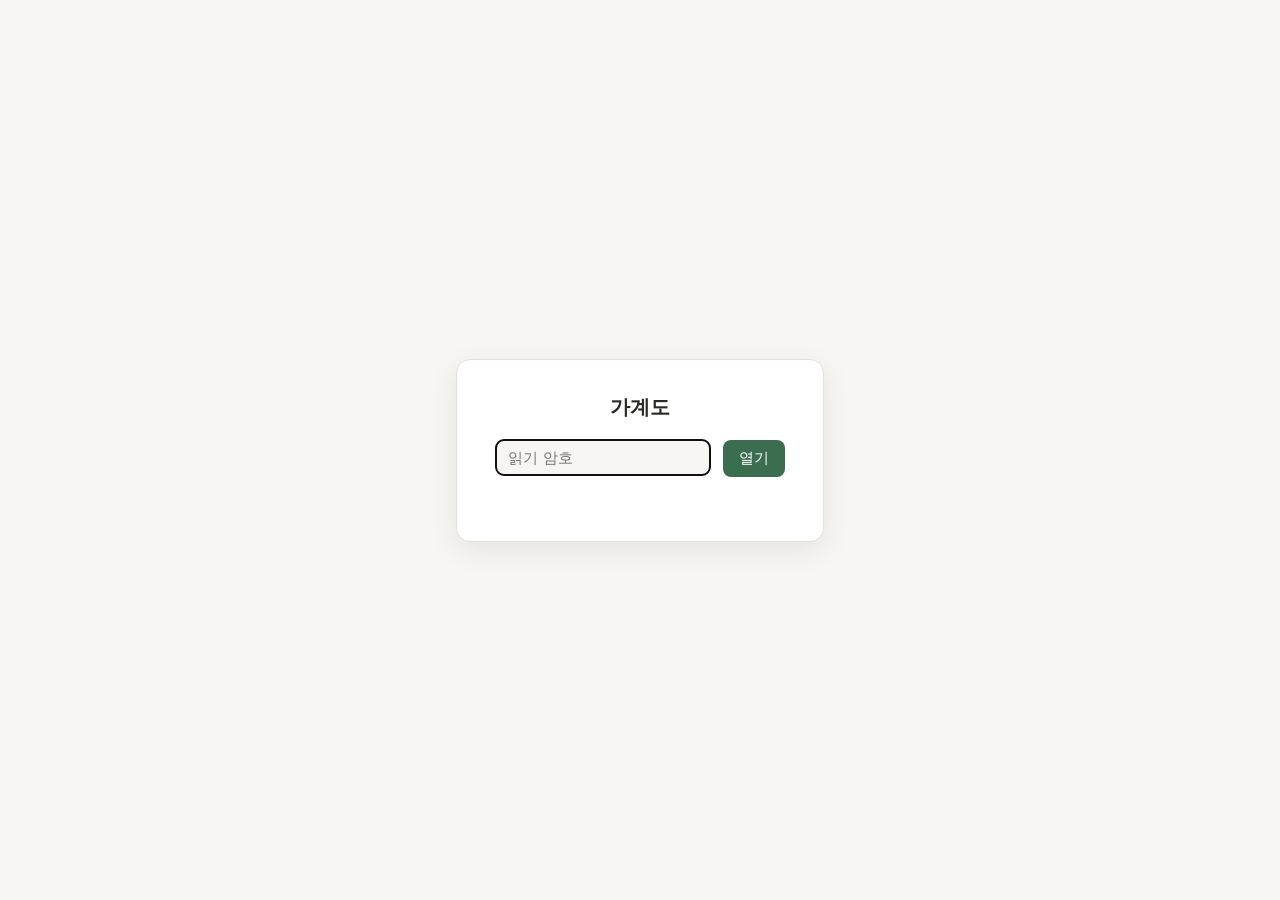
<file: index.html>
<!doctype html>
<html lang="ko">
<head>
  <meta charset="utf-8">
  <meta name="viewport" content="width=device-width, initial-scale=1">
  <meta name="robots" content="noindex">
  <title>가계도</title>
  <link rel="stylesheet" href="style.css">
</head>
<body>
  <div id="gate">
    <div class="card">
      <h1>가계도</h1>
      <form id="gateForm">
        <input id="gatePw" type="password" placeholder="읽기 암호" autocomplete="off">
        <button type="submit">열기</button>
      </form>
      <div id="gateMsg"></div>
    </div>
  </div>

  <div id="app" class="hidden" style="display:contents">
    <header>
      <h1 id="title">가계도</h1>
      <input id="search" type="search" list="names" placeholder="이름 검색">
      <datalist id="names"></datalist>
      <label class="ck" title="혼인으로만 연결된 사람(배우자·형수·사돈 등) 표시">
        <input type="checkbox" id="ckInlaw" checked> 배우자 쪽
      </label>
      <span class="chonctl" title="포커스 기준 몇 촌까지 표시할지 (최대값이면 전체)">
        <button id="chonDec">−</button>
        <input id="chonNum" type="number" min="0" inputmode="numeric">
        <button id="chonInc">＋</button>
        <span class="dim">촌</span>
      </span>
      <button id="btnView" title="촌수 기준 배치로 전환">촌수 보기</button>
      <button id="btnEdit">편집 잠금해제</button>
      <button id="btnAdd" class="hidden">＋ 인물</button>
      <button id="btnPush" class="hidden" title="암호화해서 GitHub 저장소에 바로 커밋">GitHub에 저장</button>
      <button id="btnSave" class="hidden" title="암호화된 데이터 파일을 내려받아 저장소에 커밋하세요">enc 내려받기</button>
      <button id="btnBackup" class="hidden" title="평문 백업 (저장소에 커밋 금지!)">평문 백업</button>
    </header>
    <main>
      <svg id="tree"><g id="world"></g></svg>
      <aside id="detail"></aside>
    </main>
  </div>

  <script src="crypto.js"></script>
  <script src="app.js"></script>
</body>
</html>
</file>
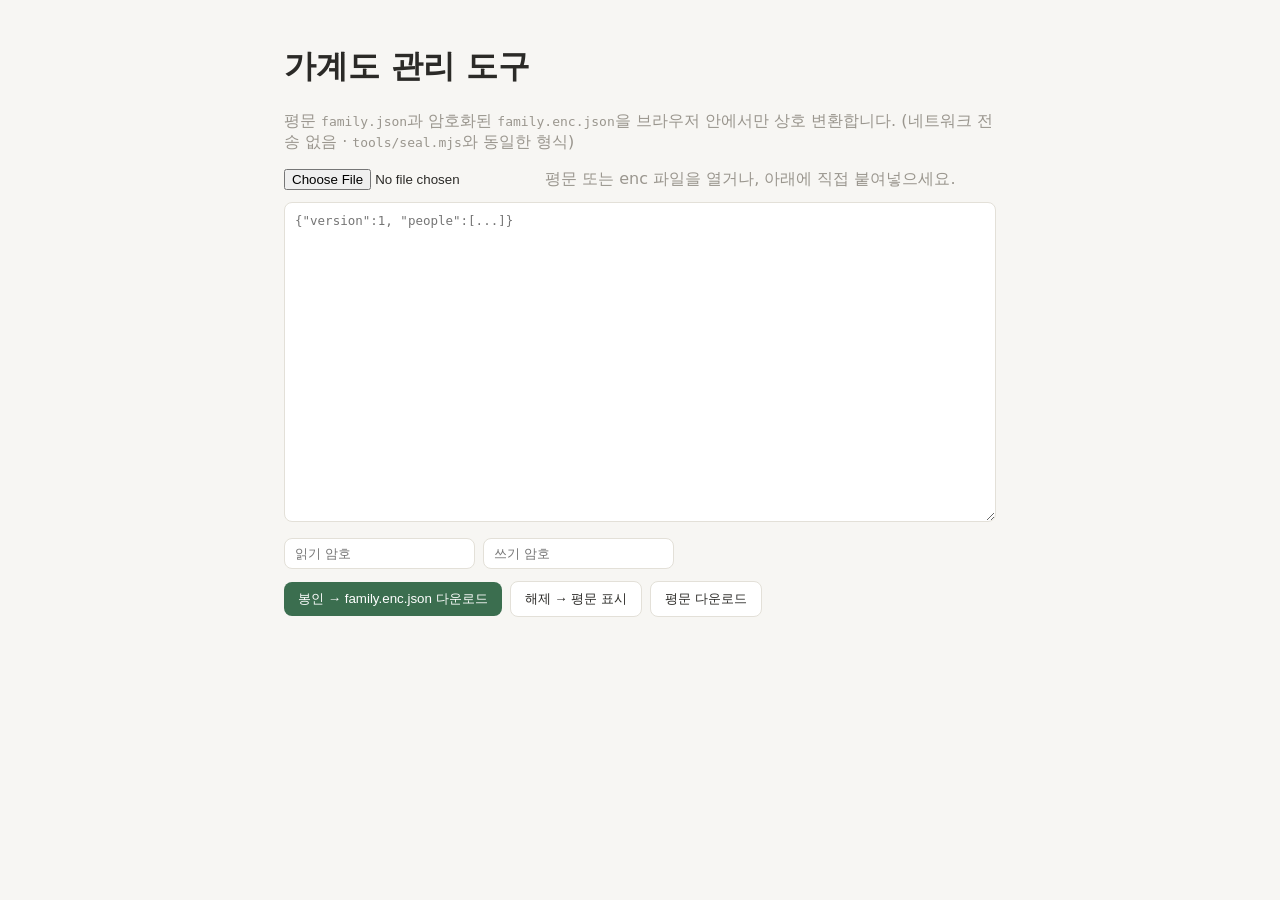
<file: admin.html>
<!doctype html>
<html lang="ko">
<head>
  <meta charset="utf-8">
  <meta name="viewport" content="width=device-width, initial-scale=1">
  <meta name="robots" content="noindex">
  <title>가계도 관리 도구</title>
  <link rel="stylesheet" href="style.css">
  <style>
    body { display: block; padding: 24px; max-width: 760px; margin: 0 auto; }
    textarea { width: 100%; height: 320px; font-family: ui-monospace, monospace; font-size: 12.5px;
               background: var(--panel); color: var(--ink); border: 1px solid var(--border); border-radius: 8px; padding: 10px; }
    .row { display: flex; gap: 8px; margin: 12px 0; flex-wrap: wrap; align-items: center; }
    input[type="password"] { padding: 7px 10px; border: 1px solid var(--border); border-radius: 8px;
                             background: var(--panel); color: var(--ink); }
    button { padding: 8px 14px; border: 1px solid var(--border); border-radius: 8px;
             background: var(--panel); color: var(--ink); cursor: pointer; }
    button.primary { background: var(--accent); color: #fff; border: none; }
    #msg { min-height: 20px; font-size: 13px; margin-top: 8px; }
  </style>
</head>
<body>
  <h1>가계도 관리 도구</h1>
  <p class="dim">평문 <code>family.json</code>과 암호화된 <code>family.enc.json</code>을 브라우저 안에서만 상호 변환합니다.
     (네트워크 전송 없음 · <code>tools/seal.mjs</code>와 동일한 형식)</p>

  <div class="row">
    <input type="file" id="file" accept=".json">
    <span class="dim">평문 또는 enc 파일을 열거나, 아래에 직접 붙여넣으세요.</span>
  </div>
  <textarea id="text" spellcheck="false" placeholder='{"version":1, "people":[...]}'></textarea>

  <div class="row">
    <input id="readPw" type="password" placeholder="읽기 암호">
    <input id="writePw" type="password" placeholder="쓰기 암호">
  </div>
  <div class="row">
    <button id="btnSeal" class="primary">봉인 → family.enc.json 다운로드</button>
    <button id="btnOpen">해제 → 평문 표시</button>
    <button id="btnPlain">평문 다운로드</button>
  </div>
  <div id="msg"></div>

  <script src="crypto.js"></script>
  <script>
    'use strict';
    const $ = s => document.querySelector(s);
    const msg = (t, err) => { $('#msg').textContent = t; $('#msg').style.color = err ? '#c0392b' : 'var(--accent)'; };

    $('#file').addEventListener('change', async e => {
      const f = e.target.files[0];
      if (f) $('#text').value = await f.text();
    });

    function download(name, text) {
      const a = document.createElement('a');
      a.href = URL.createObjectURL(new Blob([text], { type: 'application/json' }));
      a.download = name;
      a.click();
      URL.revokeObjectURL(a.href);
    }
    function passwords() {
      const r = $('#readPw').value, w = $('#writePw').value;
      if (!r || !w) throw new Error('읽기/쓰기 암호를 모두 입력하세요.');
      return [r, w];
    }

    $('#btnSeal').addEventListener('click', async () => {
      try {
        const [r, w] = passwords();
        const doc = JSON.parse($('#text').value);
        if (!Array.isArray(doc.people)) throw new Error('people 배열이 없습니다. 평문 형식인지 확인하세요.');
        const privMap = {};
        const people = doc.people.map(p => {
          const { private: priv, ...pub } = p;
          if (priv && Object.keys(priv).length) privMap[p.id] = priv;
          return pub;
        });
        const out = {
          format: 'familytree-sealed-v1',
          public: await sealJSON({ ...doc, people }, r),
          private: await sealJSON(privMap, w),
        };
        download('family.enc.json', JSON.stringify(out));
        msg(`봉인 완료 — 인물 ${people.length}명. 내려받은 파일을 data/family.enc.json 로 커밋하세요.`);
      } catch (e) { msg(e.message, true); }
    });

    $('#btnOpen').addEventListener('click', async () => {
      try {
        const [r, w] = passwords();
        const sealed = JSON.parse($('#text').value);
        if (!sealed.public) throw new Error('enc 형식이 아닙니다.');
        const doc = await openJSON(sealed.public, r).catch(() => { throw new Error('읽기 암호가 올바르지 않습니다.'); });
        const priv = await openJSON(sealed.private, w).catch(() => { throw new Error('쓰기 암호가 올바르지 않습니다.'); });
        doc.people = doc.people.map(p => priv[p.id] ? { ...p, private: priv[p.id] } : p);
        $('#text').value = JSON.stringify(doc, null, 2);
        msg('해제 완료 — 평문이 위에 표시되었습니다. (저장소에 커밋 금지)');
      } catch (e) { msg(e.message, true); }
    });

    $('#btnPlain').addEventListener('click', () => {
      try { JSON.parse($('#text').value); download('family.json', $('#text').value); }
      catch { msg('JSON이 올바르지 않습니다.', true); }
    });
  </script>
</body>
</html>
</file>
<file: style.css>
:root {
  --bg: #f7f6f3;
  --panel: #ffffff;
  --ink: #2b2a27;
  --dim: #9a968e;
  --line: #b8b3a8;
  --male: #4a7fb5;
  --female: #c96a7e;
  --male-bg: #eef4fa;
  --female-bg: #fbeff2;
  --accent: #3b6e4f;
  --border: #e3e0d8;
}
@media (prefers-color-scheme: dark) {
  :root {
    --bg: #1e1d1a;
    --panel: #292824;
    --ink: #e8e5de;
    --dim: #8a867d;
    --line: #5c584f;
    --male: #6fa3d8;
    --female: #d98a9c;
    --male-bg: #2a3440;
    --female-bg: #3d2e33;
    --accent: #7fb894;
    --border: #3a3833;
  }
}

* { box-sizing: border-box; }
html, body { height: 100%; margin: 0; }
body {
  font-family: "Apple SD Gothic Neo", "Noto Sans KR", system-ui, sans-serif;
  background: var(--bg);
  color: var(--ink);
  display: flex;
  flex-direction: column;
}
.hidden { display: none !important; }

/* ---- 헤더 ---- */
header {
  display: flex;
  align-items: center;
  gap: 10px;
  padding: 10px 16px;
  border-bottom: 1px solid var(--border);
  background: var(--panel);
}
header h1 { font-size: 17px; margin: 0; flex: 1; }
header input[type="search"] {
  width: 180px;
  padding: 6px 10px;
  border: 1px solid var(--border);
  border-radius: 8px;
  background: var(--bg);
  color: var(--ink);
}
.ck { display: flex; align-items: center; gap: 4px; font-size: 13px; color: var(--dim); white-space: nowrap; }
.chonctl { display: flex; align-items: center; gap: 3px; }
.chonctl button { padding: 6px 9px; }
.chonctl input {
  width: 40px;
  padding: 6px 2px;
  text-align: center;
  border: 1px solid var(--border);
  border-radius: 8px;
  background: var(--bg);
  color: var(--ink);
  font-size: 13px;
  appearance: textfield;
  -moz-appearance: textfield;
}
.chonctl input::-webkit-outer-spin-button,
.chonctl input::-webkit-inner-spin-button { -webkit-appearance: none; margin: 0; }
header button, .edit button {
  padding: 6px 12px;
  border: 1px solid var(--border);
  border-radius: 8px;
  background: var(--panel);
  color: var(--ink);
  cursor: pointer;
  font-size: 13px;
}
header button:hover, .edit button:hover { border-color: var(--accent); }
#btnSave, #btnBackup, #btnPush { border-color: var(--accent); color: var(--accent); font-weight: 600; }
#btnPush:disabled { opacity: .6; cursor: wait; }

/* ---- 본문 ---- */
main { flex: 1; display: flex; min-height: 0; }
#tree { flex: 1; touch-action: none; cursor: grab; }
#tree:active { cursor: grabbing; }

aside {
  width: 290px;
  overflow-y: auto;
  padding: 16px;
  border-left: 1px solid var(--border);
  background: var(--panel);
}
aside h2 { margin: 0 0 10px; font-size: 18px; }
aside .gender { font-size: 12px; padding: 2px 7px; border-radius: 10px; vertical-align: 2px; }
aside .gender.m { background: var(--male-bg); color: var(--male); }
aside .gender.f { background: var(--female-bg); color: var(--female); }
aside dl { display: grid; grid-template-columns: 56px 1fr; gap: 7px 8px; font-size: 13.5px; margin: 0; }
aside dt { color: var(--dim); }
aside dd { margin: 0; word-break: break-all; }
aside a { color: var(--accent); }
.dim { color: var(--dim); }
button.lnk {
  border: none;
  background: none;
  padding: 0;
  margin: 0 6px 2px 0;
  color: var(--accent);
  cursor: pointer;
  font-size: 13.5px;
  text-decoration: underline;
  text-underline-offset: 3px;
}

/* ---- 그래프 ---- */
.edge { stroke: var(--line); stroke-width: 1.6; fill: none; }
.node rect {
  fill: var(--panel);
  stroke: var(--line);
  stroke-width: 1.5;
  cursor: pointer;
}
.node.m rect { fill: var(--male-bg); stroke: var(--male); }
.node.f rect { fill: var(--female-bg); stroke: var(--female); }
.node.focus rect { stroke-width: 3; }
.node.selected rect { filter: drop-shadow(0 2px 5px rgba(0,0,0,.25)); }
.node text { cursor: pointer; text-anchor: middle; fill: var(--ink); }
.node .name { font-size: 14.5px; font-weight: 600; }
.node .sub { font-size: 11px; fill: var(--dim); }
.node .ord { font-size: 9px; fill: var(--dim); text-anchor: start; }
.node .gene { font-size: 6.5px; fill: var(--dim); text-anchor: end; opacity: .8; }
.edge.dim { opacity: .3; }
.dot { fill: var(--line); }
.ring { fill: none; stroke: var(--line); stroke-dasharray: 4 7; opacity: .55; }
.ringlbl { fill: var(--dim); font-size: 11px; text-anchor: middle; }

/* ---- 편집 폼 ---- */
.edit { margin-top: 18px; padding-top: 12px; border-top: 1px solid var(--border); }
.edit h3 { margin: 0 0 8px; font-size: 14px; }
.edit label { display: block; font-size: 12.5px; color: var(--dim); margin-bottom: 8px; }
.edit input, .edit select, .edit textarea {
  display: block;
  width: 100%;
  margin-top: 3px;
  padding: 6px 8px;
  border: 1px solid var(--border);
  border-radius: 6px;
  background: var(--bg);
  color: var(--ink);
  font-family: inherit;
  font-size: 13px;
}
.edit .btns { display: flex; flex-wrap: wrap; gap: 6px; margin-top: 10px; }
.splist { margin: -2px 0 8px; }
.sp-row { display: flex; justify-content: space-between; align-items: center; gap: 6px; margin: 5px 0; font-size: 13px; }
.sp-row button { padding: 2px 8px; }
.sp-row select { flex: 1; width: auto; display: inline-block; min-width: 0; }
.pick { display: flex; gap: 4px; align-items: center; }
.pick select { flex: 1; min-width: 0; }
.pick button { padding: 4px 7px; white-space: nowrap; }
.edit .danger { color: #c0392b; border-color: #c0392b; }

/* ---- 일괄 삭제 ---- */
.bulk { margin-top: 16px; border-top: 1px solid var(--border); padding-top: 10px; }
.bulk summary { cursor: pointer; font-size: 13px; color: var(--dim); }
.bulk-row { display: block; font-size: 13px; margin: 7px 0 7px 2px; }
.bulk-row .dim { font-size: 11px; }
.bulk button {
  margin-top: 8px;
  padding: 6px 12px;
  border: 1px solid #c0392b;
  border-radius: 8px;
  background: var(--panel);
  color: #c0392b;
  cursor: pointer;
  font-size: 13px;
}

/* ---- 암호 게이트 ---- */
#gate {
  position: fixed;
  inset: 0;
  display: flex;
  align-items: center;
  justify-content: center;
  background: var(--bg);
}
#gate .card {
  background: var(--panel);
  border: 1px solid var(--border);
  border-radius: 14px;
  padding: 34px 38px;
  text-align: center;
  box-shadow: 0 8px 30px rgba(0,0,0,.08);
}
#gate h1 { font-size: 20px; margin: 0 0 18px; }
#gate input {
  padding: 9px 12px;
  border: 1px solid var(--border);
  border-radius: 8px;
  background: var(--bg);
  color: var(--ink);
  font-size: 15px;
}
#gate button {
  padding: 9px 16px;
  margin-left: 6px;
  border: none;
  border-radius: 8px;
  background: var(--accent);
  color: #fff;
  font-size: 15px;
  cursor: pointer;
}
#gateMsg { color: #c0392b; font-size: 13px; min-height: 18px; margin-top: 12px; }

@media (max-width: 720px) {
  main { flex-direction: column; }
  aside { width: 100%; border-left: none; border-top: 1px solid var(--border); max-height: 45%; }
  header input[type="search"] { width: 110px; }
}
</file>
